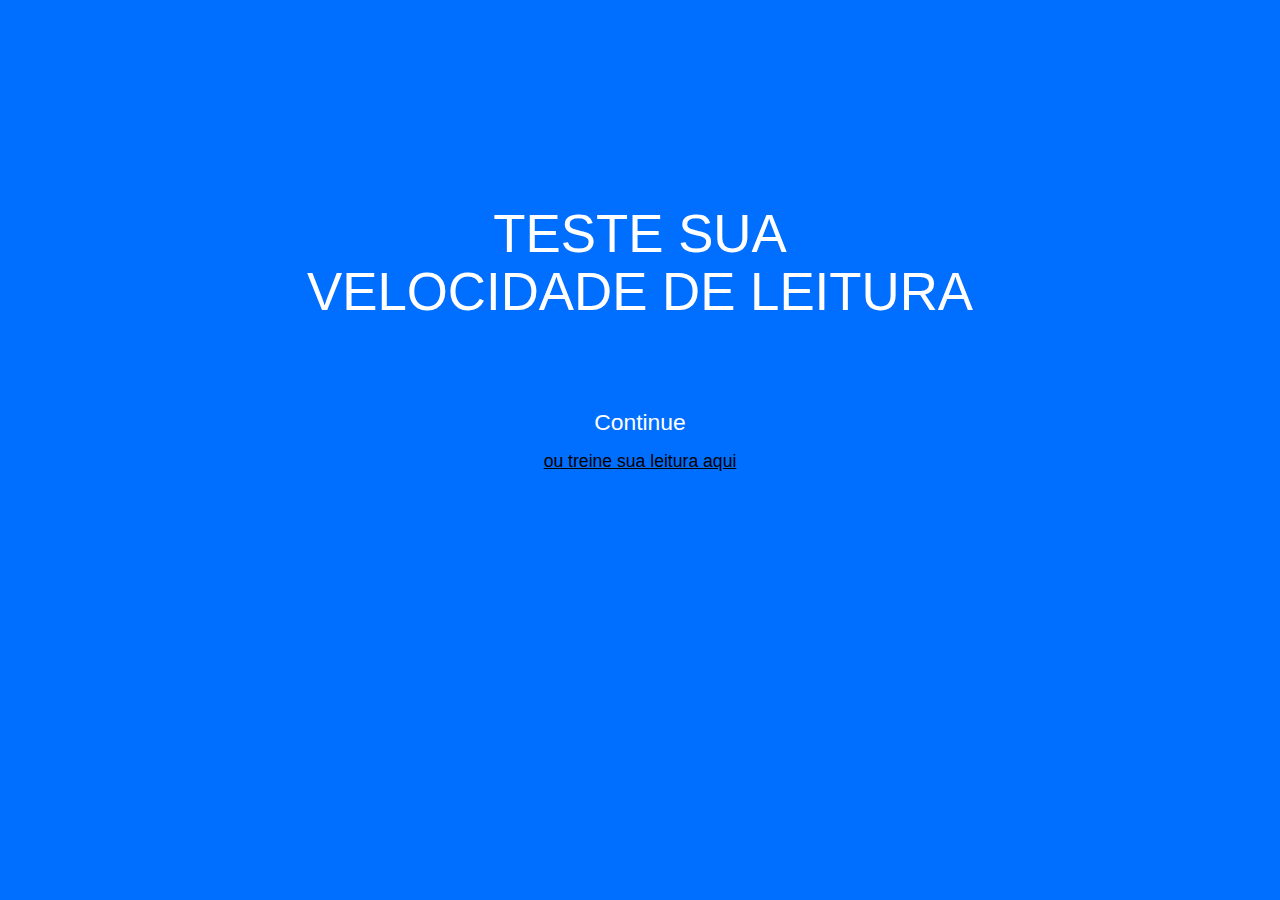
<file: index.html>
<!DOCTYPE html>
<html>

<head>
  <meta charset="utf-8" />
  <meta http-equiv="X-UA-Compatible" content="IE=edge">
  <title> Velocidade de Leitura</title>
  <meta name="viewport" content="width=device-width, initial-scale=1">
  <!--Bootstrap-->
  <!-- <link rel="stylesheet" type="text/css" href="https://stackpath.bootstrapcdn.com/bootstrap/4.1.1/css/bootstrap.min.css" /> -->
  <!--CSS-->
  <link rel="stylesheet" type="text/css" media="screen" href="velocidadedeleituradotcom.1.css" />
</head>

<body id="background">
  <div id="demo-top-bar">
    <h6 id="demo-bar-badge">
      <a href="index.html">Velocidade de Leitura</a>
    </h6>
  </div>
  <div id="tudo">

    <!--____ PARTE FRONT ____-->

    <div id="parteFront">
      <h1 id=textoFront onclick="botaoFront()">Teste sua<br>velocidade de leitura</h1>
      <button id="botaoFront" onclick="botaoFront()">Continue</button>
      <br>
      <a href='treino.html' style="color: black;">ou treine sua leitura aqui</a>
    </div>

    <!--____ PARTE UM ____-->
    <div id="parteUm">
      <p>Escolha um livro que você nunca leu. Apresentaremos um trecho desse livro.</p>
      <p>Logo após terminar, aperte terminei.</p>

      <!-- Botão para começar o teste-->
      <div>
        <button id="botaoComecar" onclick="botaoComecar()">Começar</button>
      </div>

      <!-- selecionar um de três livros-->
      <form class="form" style="overflow-y: auto;">
        <div class="inputGroup">
          <input id="livro1" name="livros" type="radio" value="1" />
          <label for="livro1">Yes Yes Yes Yes Yes Yes </label>
        </div>
        <div class="inputGroup">
          <input id="livro2" name="livros" type="radio" value="2" />
          <label for="livro2">Yes Yes Yes Yes Yes </label>
        </div>
        <div class="inputGroup">
          <input id="livro3" name="livros" type="radio" value="3" />
          <label for="livro3">Yes Yes Yes Yes </label>
        </div>
        <div class="inputGroup">
          <input id="livro4" name="livros" type="radio" value="4" />
          <label for="livro4">Yes Yes Yes </label>
        </div>
        <div class="inputGroup">
          <input id="livro5" name="livros" type="radio" value="5" />
          <label for="livro5">Yes Yes </label>
        </div>
        <div class="inputGroup">
          <input id="livro6" name="livros" type="radio" value="6" />
          <label for="livro6">Noooooooooooooooooooooooooooooooooooooooooooooooooooooooooooooooooo</label>
        </div>

      </form>

      <p>Após terminar vamos mostrar quantas palavras por minuto você leu</p>

    </div>
    <!--____ PARTE DOIS ____-->
    <div id="parteDois">
      <!-- estou fazendo o trecho 1 -->
      <div class="trechos" id="trechoUm">
        <p>
          Há cerca de dezesseis anos, desembarcava no Rio de Janeiro, vindo da Europa, o Sr. Camilo Seabra, goiano de
          nascimento, que ali fora estudar medicina e voltava agora com o diploma na algibeira e umas saudades no
          coração. Voltava depois de uma ausência de oito anos, tendo visto e admirado as principais coisas que um homem
          pode ver e admirar por lá, quando não lhe falta gosto nem meios. Ambas as coisas possuía, e se tivesse também,
          não digo muito, mas um pouco mais de juízo, houvera gozado melhor do que gozou, e com justiça poderia dizer
          que vivera.<br>
          Não abonava muito os seus sentimentos patrióticos o rosto com que entrou a barra da capital brasileira.
          Trazia-o fechado e merencório, como quem abafa em si alguma coisa que não é exatamente a bem-aventurança
          terrestre. Arrastou um olhar aborrecido pela cidade, que se ia desenrolando à proporção que o navio se dirigia
          ao ancoradouro. Quando veio a hora de desembarcar fê-lo com a mesma alegria com que o réu transpõe os umbrais
          do cárcere. O escaler afastou-se do navio em cujo mastro flutuava uma bandeira tricolor; Camilo murmurou
          consigo:<br>
          — Adeus, França!<br>
          Depois envolveu-se num magnífico silêncio e deixou-se levar para terra.
        </p>
      </div>

      <!-- estou fazendo o trecho 2 -->
      <div class="trechos" id="trechoDois">
        <p>
          Olhou para o despertador, que fazia tique-taque na cômoda. Pai do Céu! — pensou. Eram seis e meia e os
          ponteiros moviam-se em silêncio, até passava da meia hora, era quase um quarto para as sete. O despertador não
          teria tocado? Da cama, via-se que estava corretamente regulado para as quatro; claro que devia ter tocado.
          Sim, mas seria possível dormir sossegadamente no meio daquele barulho que trespassava os ouvidos? Bem, ele não
          tinha dormido sossegadamente; no entanto, aparentemente, se assim era, ainda devia ter sentido mais o barulho.
          Mas que faria agora? o próximo trem saía às sete; para o apanhar tinha de correr como um doido, as amostras
          ainda não estavam embrulhadas e ele próprio não se sentia particularmente fresco e ativo. E, mesmo que
          apanhasse o trem, não conseguiria evitar uma reprimenda do chefe, visto que o porteiro da firma havia de ter
          esperado o trem das cinco e há muito teria comunicado a sua ausência. O porteiro era um instrumento do patrão,
          invertebrado e idiota. Bem, suponhamos que dizia que estava doente? Mas isso seria muito desagradável e
          pareceria suspeito, porque, durante cinco anos de emprego, nunca tinha estado doente. O próprio patrão
          certamente iria lá a casa com o médico da Previdência, repreenderia os pais pela preguiça do filho e poria de
          parte todas as desculpas, recorrendo ao médico da Previdência, que, evidentemente, considerava toda a
          humanidade um bando de falsos doentes perfeitamente saudáveis. E enganaria assim tanto desta vez?
          Efetivamente, Gregório sentia-se bastante bem, à parte uma sonolência que era perfeitamente supérflua depois
          de um tão longo sono, e sentia-se mesmo esfomeado.
        </p>
      </div>

      <!-- estou fazendo o trecho 3 -->
      <div class="trechos" id="trechoTres">
        <p>A porta do quarto se abriu e eles saíram no corredor. Calçando as luvas Sousa Costa largou por despedida:<br>
          – Está frio.<br>
          Ela muito correta e simples:<br>
          – Estes fins de inverno são perigosos em São Paulo.<br>
          Lembrando mais uma coisa reteve a mão de adeus que o outro lhe estendia.<br>
          – E, senhor... sua esposa? está avisada?<br>
          – Não! A senhorita compreende... ela é mãe. Esta nossa educação brasileira... Além do mais com três meninas em
          casa!...<br>
          – Peço-lhe que avise sua esposa, senhor. Não posso compreender tantos mistérios. Se é para bem do rapaz.<br>
          – Mas senhorita...<br>
          – Desculpe insistir. É preciso avisá-la. Não me agradaria ser tomada por aventureira, sou séria. E tenho 35
          anos, senhor. Certamente não irei se sua esposa não souber o que vou fazer lá. Tenho a profissão que uma
          fraqueza me permitiu exercer, nada mais nada menos. É uma profissão.<br>
          Falava com a voz mais natural desse mundo, mesmo com certo orgulho que Sousa Costa percebeu sem compreender.
          Olhou pra ela admirado e, jurando não falar nada à mulher, prometeu.<br>
          Elza viu ele abrir a porta da pensão. Pâam... Entrou de novo no quartinho ainda agitado pela presença do
          estranho. Lhe deu um olhar de confiança. Tudo foi sossegando pouco a pouco. Penca de livros sobre a
          escrivaninha, um piano. O retrato de Wagner. O retrato de Bismarck.<br>



          Terça-feira o táxi parou no portão da Vila Laura. Elza apeou ajeitando o casaco, toda de pardo, enquanto o
          motorista botava as duas malas, as caixas e embrulhos no chão.<br>
          Era esperada. Já carregavam as malas pra dentro. Uns olhos de 12 anos em que uma gaforinha americana enroscava
          a galharia negro-azul apareceu na porta. E no silêncio pomposo do casão o xilofone tiniu:<br>
          – A governanta está aí! Mamãe! a governanta está aí!<br>
          – Já sei, menina! Não grite assim!<br>
          Elza discutia o preço da corrida.<br>
          – ...e com tantas malas, a senhora...<br>
          – É muito. Aqui estão cinco. Passe bem. Ah, a gorjeta...<br>
          Deitou quinhentos réis na mão do motorista. Atravessou as roseiras festivas do jardim.<br>
        </p>
      </div>

      <!-- estou fazendo o trecho 4 -->

      <div class="trechos" id="trechoQuatro">
        <p>
          Pastel
        </p>
      </div>

      <!-- estou fazendo o trecho 5 -->
      <div class="trechos" id="trechoCinco">
        <p>
          Chocolate
        </p>
      </div>

      <!-- estou fazendo o trecho 6 -->
      <div class="trechos" id="trechoSeis">
        <p>Grão de bico
        </p>
      </div>

      <!--Botão para terminar o teste-->
      <div>
        <button id="botaoTerminar" class="trechos" onclick="botaoTerminar()">Terminei</button>
      </div>
    </div>
    <!--____ PARTE TRÊS ____-->
    <div>
      <p id="segundos"></p>
      <p id="mediaDeLeitura"></p>
      <div id="iframe">
        <iframe style="width:120px;height:240px;" marginwidth="0" marginheight="0" scrolling="no" frameborder="0"
          src="https://ws-na.amazon-adsystem.com/widgets/q?ServiceVersion=20070822&OneJS=1&Operation=GetAdHtml&MarketPlace=BR&source=ac&ref=qf_sp_asin_til&ad_type=product_link&tracking_id=livrosdepnl-20&marketplace=amazon&region=BR&placement=B07QVHPSVZ&asins=B07QVHPSVZ&linkId=2d420a8f7aca04cdd86e41b42fac1184&show_border=false&link_opens_in_new_window=true&price_color=333333&title_color=0066c0&bg_color=ffffff">
        </iframe>
        <iframe scrolling="no" frameborder="0"
          src="https://ws-na.amazon-adsystem.com/widgets/q?ServiceVersion=20070822&OneJS=1&Operation=GetAdHtml&MarketPlace=BR&source=ac&ref=qf_sp_asin_til&ad_type=product_link&tracking_id=livrosdepnl-20&marketplace=amazon&region=BR&placement=8576572087&asins=8576572087&linkId=2df3645e9de8b7b87db3431ddb7802bf&show_border=false&link_opens_in_new_window=true&price_color=333333&title_color=0066c0&bg_color=ffffff">
        </iframe>
        <iframe scrolling="no" frameborder="0"
          src="https://ws-na.amazon-adsystem.com/widgets/q?ServiceVersion=20070822&OneJS=1&Operation=GetAdHtml&MarketPlace=BR&source=ac&ref=qf_sp_asin_til&ad_type=product_link&tracking_id=livrosdepnl-20&marketplace=amazon&region=BR&placement=B076V3CYVS&asins=B076V3CYVS&linkId=713d4bc5667c88a4e20a3b3a4d0e1b19&show_border=false&link_opens_in_new_window=true&price_color=333333&title_color=0066c0&bg_color=ffffff">
        </iframe>
        <iframe scrolling="no" frameborder="0"
          src="https://ws-na.amazon-adsystem.com/widgets/q?ServiceVersion=20070822&OneJS=1&Operation=GetAdHtml&MarketPlace=BR&source=ac&ref=qf_sp_asin_til&ad_type=product_link&tracking_id=livrosdepnl-20&marketplace=amazon&region=BR&placement=B075C71B85&asins=B075C71B85&linkId=8ba28e7a5332e7b5d09d947ff8a6d0a1&show_border=false&link_opens_in_new_window=true&price_color=333333&title_color=0066c0&bg_color=ffffff">
        </iframe>
        <iframe scrolling="no" frameborder="0"
          src="https://ws-na.amazon-adsystem.com/widgets/q?ServiceVersion=20070822&OneJS=1&Operation=GetAdHtml&MarketPlace=BR&source=ac&ref=qf_sp_asin_til&ad_type=product_link&tracking_id=livrosdepnl-20&marketplace=amazon&region=BR&placement=8539004119&asins=8539004119&linkId=3d447d42705222f4be09f7356a0427ab&show_border=false&link_opens_in_new_window=true&price_color=333333&title_color=0066c0&bg_color=ffffff">
        </iframe>
        <iframe scrolling="no" frameborder="0"
          src="https://ws-na.amazon-adsystem.com/widgets/q?ServiceVersion=20070822&OneJS=1&Operation=GetAdHtml&MarketPlace=BR&source=ac&ref=qf_sp_asin_til&ad_type=product_link&tracking_id=livrosdepnl-20&marketplace=amazon&region=BR&placement=8547000240&asins=8547000240&linkId=f136e9bf0e8f27b37a0d0473170f79ed&show_border=false&link_opens_in_new_window=true&price_color=333333&title_color=0066c0&bg_color=ffffff">
        </iframe>
        <iframe scrolling="no" frameborder="0"
        src="https://ws-na.amazon-adsystem.com/widgets/q?ServiceVersion=20070822&OneJS=1&Operation=GetAdHtml&MarketPlace=BR&source=ac&ref=qf_sp_asin_til&ad_type=product_link&tracking_id=livrosdepnl-20&marketplace=amazon&region=BR&placement=B0186FEYKW&asins=B0186FEYKW&linkId=303d47b6b8f11fe3acaacfe0e6ebbe47&show_border=false&link_opens_in_new_window=true&price_color=333333&title_color=0066c0&bg_color=ffffff">
        </iframe>
        <!-- <iframe scrolling="no" frameborder="0" src="https://ws-na.amazon-adsystem.com/widgets/q?ServiceVersion=20070822&OneJS=1&Operation=GetAdHtml&MarketPlace=BR&source=ac&ref=qf_sp_asin_til&ad_type=product_link&tracking_id=livrosdepnl-20&marketplace=amazon&region=BR&placement=853900383X&asins=853900383X&linkId=bac24c4e645051661230d8587a5e6021&show_border=false&link_opens_in_new_window=true&price_color=333333&title_color=0066c0&bg_color=ffffff">
    </iframe>
    <iframe id="iframe" src="//ws-na.amazon-adsystem.com/widgets/q?ServiceVersion=20070822&OneJS=1&Operation=GetAdHtml&MarketPlace=BR&source=ac&ref=qf_sp_asin_til&ad_type=product_link&tracking_id=livrosdepnl-20&marketplace=amazon&region=BR&placement=8539005352&asins=8539005352&linkId=dd92db7184fe47ffcc7a1de26bbf4b75&show_border=false&link_opens_in_new_window=true&price_color=333333&title_color=0066c0&bg_color=ffffff">
    </iframe>
    <iframe src="//ws-na.amazon-adsystem.com/widgets/q?ServiceVersion=20070822&OneJS=1&Operation=GetAdHtml&MarketPlace=BR&source=ac&ref=qf_sp_asin_til&ad_type=product_link&tracking_id=livrosdepnl-20&marketplace=amazon&region=BR&placement=8546500452&asins=8546500452&linkId=4f12a24ecab6d6a719d2253f3cdb1214&show_border=false&link_opens_in_new_window=true&price_color=333333&title_color=0066c0&bg_color=ffffff">
    </iframe> -->
      </div>
    </div>
  </div>
  <script src="velocidadedeleituradotcom.1.js"></script>
</body>

</html>
</file>
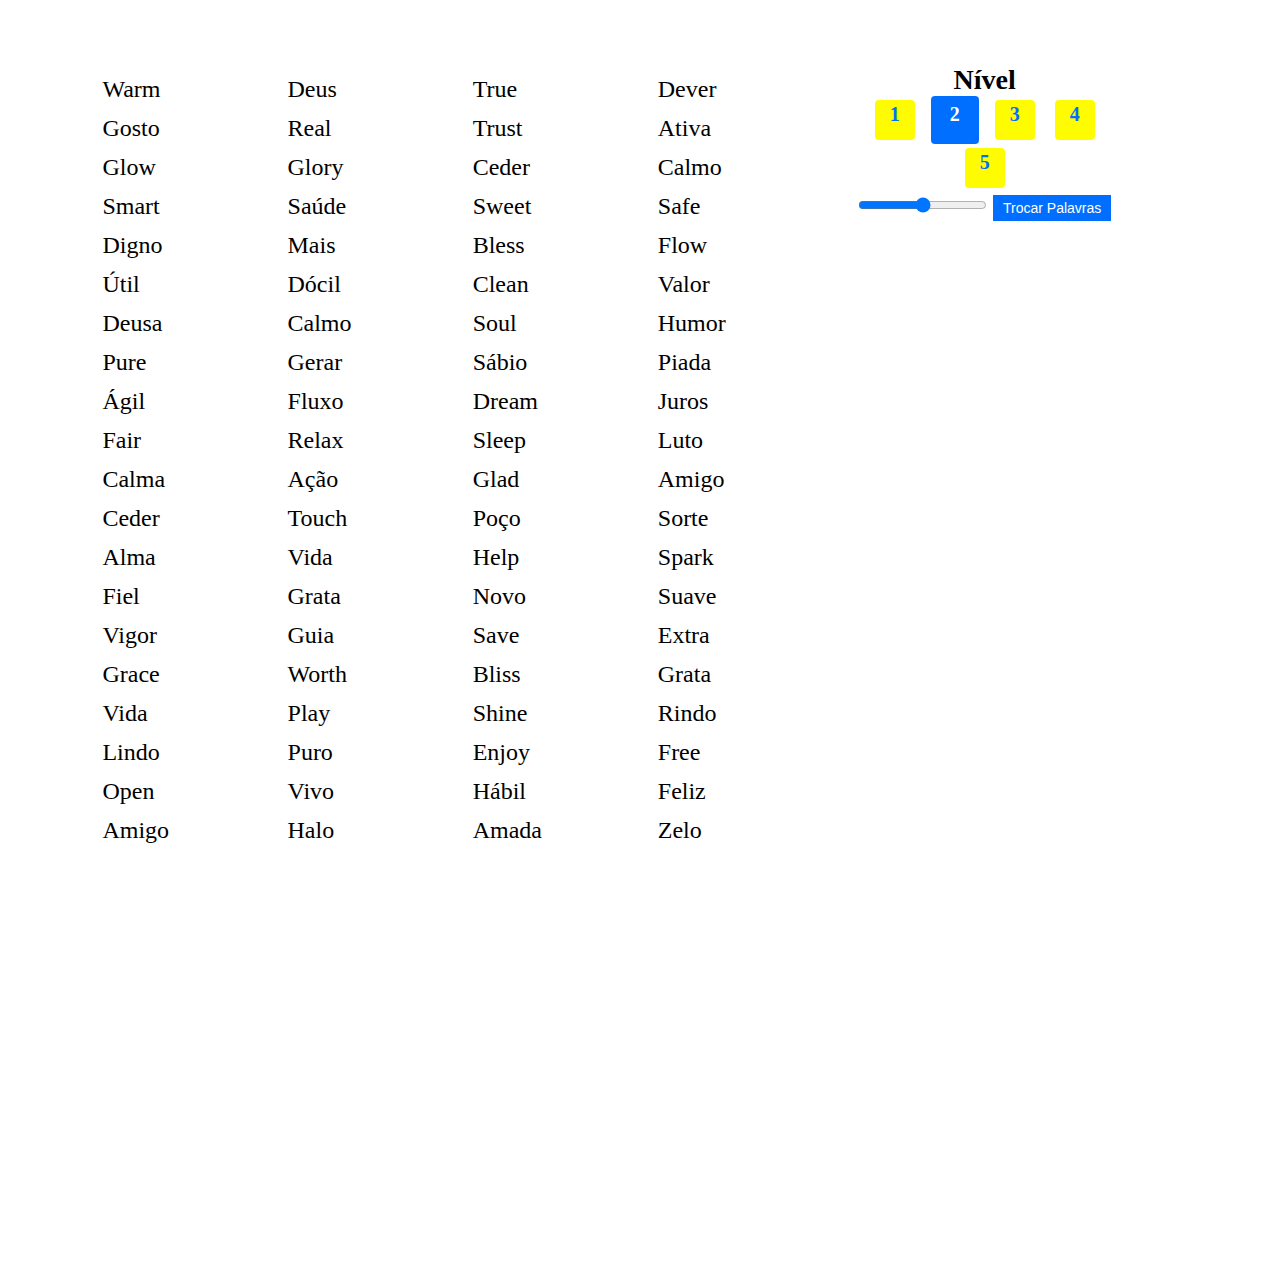
<file: treino.html>
<!DOCTYPE html>
<html lang="en">
<head>
    <meta charset="UTF-8">
    <meta name="viewport" content="width=device-width, initial-scale=1.0">
    <link rel="stylesheet" href="treino.css">
    <title>Treino</title>
</head>
<body>
    <div class="container">
        <div class="col-md-12"></div>
        <div class="op1"></div>
        <div class="op2"></div>
        <div class="op3"></div>
        <div class="op4"></div>
        <div class="menu">
            <h3>Nível</h3>
                <input type="radio"  name="letras" id="radio23" value="listaSeparada2e3">
                <label class="label" for="radio23"><span>1</span></label>
                <input type="radio"  name="letras" id="radio45" value="listaSeparada4e5" checked>
                <label class="label" for="radio45"><span>2</span></label>
                <input type="radio"  name="letras" id="radio67" value="listaSeparada6e7">
                <label class="label" for="radio67"><span>3</span></label>
                <input type="radio"  name="letras" id="radio89" value="listaSeparada8e9">
                <label class="label" for="radio89"><span>4</span></label>
                <input type="radio"  name="letras" id="radio10" value="listaSeparada10eMais">
                <label class="label" for="radio10"><span>5</span></label>
              <br>  
              <input type="range" name="metronomo" id="metronomo">
            <button id="botaoDeMudanca" onclick="gerarPalavras()">
                Trocar Palavras
            </button>
        </div>
    </div>
    
</body>
<script src="treino.js"></script>
</html>
</file>
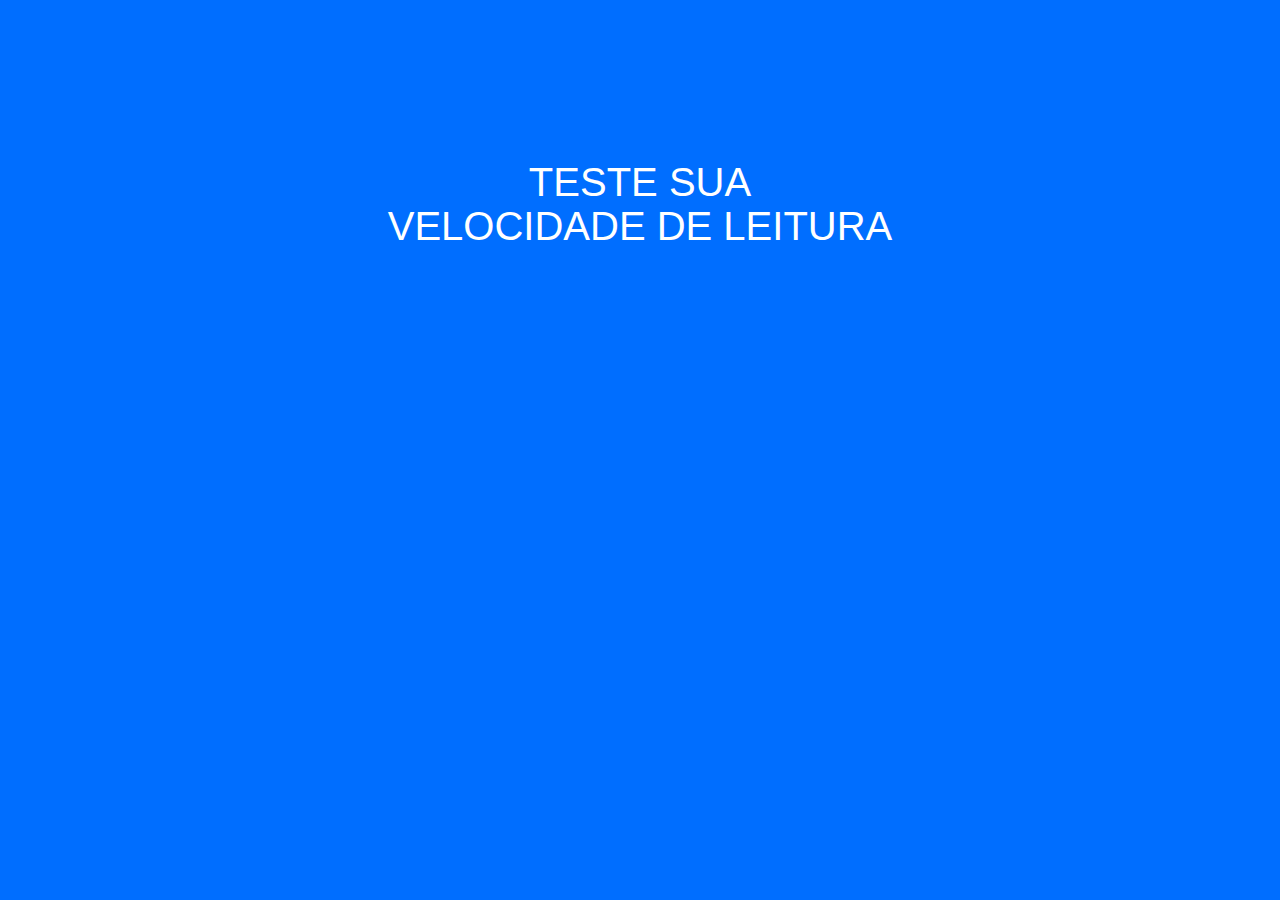
<file: velocidadedeleituradotcom.1.html>
<!DOCTYPE html>
<html>

<head>
  <meta charset="utf-8" />
  <meta http-equiv="X-UA-Compatible" content="IE=edge">
  <title>Velocidade de Leitura</title>
  <meta name="viewport" content="width=device-width, initial-scale=1">
  <!--Bootstrap-->
  <link rel="stylesheet" type="text/css" href="https://stackpath.bootstrapcdn.com/bootstrap/4.1.1/css/bootstrap.min.css" />
  <!--jQuery-->
  <script src="http://code.jquery.com/jquery-2.2.4.min.js" integrity="sha256-BbhdlvQf/xTY9gja0Dq3HiwQF8LaCRTXxZKRutelT44="
    crossorigin="anonymous"></script>
  <!--CSS-->
  <link rel="stylesheet" type="text/css" media="screen" href="velocidadedeleituradotcom.1.css" />
  <!-- <link rel="stylesheet" type="text/css" href="css.css" /> -->
</head>

<body id="background">
  <!--Colocarei navbar aqui-->

  <!-- <div class="container-fluid">
    <nav class="navbar navbar-expand-lg navbar-light bg-light">

      <a class="navbar-brand" href="#">Navbar</a>
      <button class="navbar-toggler" type="button" data-toggle="collapse" data-target="#navbarNav" aria-controls="navbarNav" aria-expanded="false"
        aria-label="Toggle navigation">
        <span class="navbar-toggler-icon"></span>
      </button>
      <div class="collapse navbar-collapse" id="navbarNav">
        <ul class="navbar-nav">
          <li class="nav-item active">
            <a class="nav-link" href="#">Home
              <span class="sr-only">(current)</span>
            </a>
          </li>
          <li class="nav-item">
            <a class="nav-link" href="#">Features</a>
          </li>
          <li class="nav-item">
            <a class="nav-link" href="#">Pricing</a>
          </li>
          <li class="nav-item">
            <a class="nav-link disabled" href="#">Disabled</a>
          </li>
        </ul>
      </div>
    </div>
    </nav> -->

  <!--jumbotron-->

  <!-- <div class="container">
    <div class="jumbotron">
      <h1>Teste sua velocidade de leitura</h1>
      <h3>Vai lá campeão</h3>
    </div>
  </div> -->


  <div class="container" id="tudo">

      <!--____ PARTE FRONT ____-->

    <div id="parteFront">
      <h1 onclick="botaoFront()">Teste sua<br>velocidade de leitura</h1>
    </div>

      <!--____ PARTE UM ____-->
    <div id="parteUm">
      <p>Escolha um livro que você nunca leu. Apresentaremos um trecho desse livro.</p>
      <p>Logo após terminar, aperte terminei.</p>

      <!-- selecionar um de três livros-->
      <form id="form">
        <fieldset>
          <legend>!!!</legend>
          <div>
            <input type="radio" id="livro1" name="livros" value="1" checked>
            <label for="contactChoice1">Histórias da Meia-noite - Machado de Assis</label>
          </div>
          <div>
            <input type="radio" id="livro2" name="livros" value="2">
            <label for="contactChoice2">A Metamorfose - Franz Kafka</label>
          </div>
          <div>
            <input type="radio" id="livro3" name="livros" value="3">
            <label for="contactChoice3">Amar, Verbo Intransitivo - Mario de Andrade</label>
          </div>
        </fieldset>
      </form>

      <!-- selecionar outros livros -->

      <!-- Botão para começar o teste-->
      <div>
        <button id="botaoComecar" onclick="botaoComecar()">Começar</button>
      </div>
    </div>
<!--____ PARTE DOIS ____-->
    <div id="parteDois">
    <!-- estou fazendo o trecho 1 -->
    <div class="trechos" id="trechoUm">
      <p>
          Há cerca de dezesseis anos, desembarcava no Rio de Janeiro, vindo da Europa, o Sr. Camilo Seabra, goiano de nascimento, que ali fora estudar medicina e voltava agora com o diploma na algibeira e umas saudades no coração. Voltava depois de uma ausência de oito anos, tendo visto e admirado as principais coisas que um homem pode ver e admirar por lá, quando não lhe falta gosto nem meios. Ambas as coisas possuía, e se tivesse também, não digo muito, mas um pouco mais de juízo, houvera gozado melhor do que gozou, e com justiça poderia dizer que vivera.<br>
          Não abonava muito os seus sentimentos patrióticos o rosto com que entrou a barra da capital brasileira. Trazia-o fechado e merencório, como quem abafa em si alguma coisa que não é exatamente a bem-aventurança terrestre. Arrastou um olhar aborrecido pela cidade, que se ia desenrolando à proporção que o navio se dirigia ao ancoradouro. Quando veio a hora de desembarcar fê-lo com a mesma alegria com que o réu transpõe os umbrais do cárcere. O escaler afastou-se do navio em cujo mastro flutuava uma bandeira tricolor; Camilo murmurou consigo:<br>
          — Adeus, França!<br>
          Depois envolveu-se num magnífico silêncio e deixou-se levar para terra.
      </p>
    </div>

    <!-- estou fazendo o trecho 2 -->
    <div class="trechos" id="trechoDois">
      <p>
          Olhou para o despertador, que fazia tique-taque na cômoda. Pai do Céu! — pensou. Eram seis e meia e os ponteiros moviam-se em silêncio, até passava da meia hora, era quase um quarto para as sete. O despertador não teria tocado? Da cama, via-se que estava corretamente regulado para as quatro; claro que devia ter tocado. Sim, mas seria possível dormir sossegadamente no meio daquele barulho que trespassava os ouvidos? Bem, ele não tinha dormido sossegadamente; no entanto, aparentemente, se assim era, ainda devia ter sentido mais o barulho. Mas que faria agora? o próximo trem saía às sete; para o apanhar tinha de correr como um doido, as amostras ainda não estavam embrulhadas e ele próprio não se sentia particularmente fresco e ativo. E, mesmo que apanhasse o trem, não conseguiria evitar uma reprimenda do chefe, visto que o porteiro da firma havia de ter esperado o trem das cinco e há muito teria comunicado a sua ausência. O porteiro era um instrumento do patrão, invertebrado e idiota. Bem, suponhamos que dizia que estava doente? Mas isso seria muito desagradável e pareceria suspeito, porque, durante cinco anos de emprego, nunca tinha estado doente. O próprio patrão certamente iria lá a casa com o médico da Previdência, repreenderia os pais pela preguiça do filho e poria de parte todas as desculpas, recorrendo ao médico da Previdência, que, evidentemente, considerava toda a humanidade um bando de falsos doentes perfeitamente saudáveis. E enganaria assim tanto desta vez? Efetivamente, Gregório sentia-se bastante bem, à parte uma sonolência que era perfeitamente supérflua depois de um tão longo sono, e sentia-se mesmo esfomeado.
      </p>
    </div>

    <!-- estou fazendo o trecho 3 -->
    <div class="trechos" id="trechoTres">
      <p>A porta do quarto se abriu e eles saíram no corredor. Calçando as luvas Sousa Costa largou por despedida:<br>
        – Está frio.<br>
        Ela muito correta e simples:<br>
        – Estes fins de inverno são perigosos em São Paulo.<br>
        Lembrando mais uma coisa reteve a mão de adeus que o outro lhe estendia.<br>
        – E, senhor... sua esposa? está avisada?<br>
        – Não! A senhorita compreende... ela é mãe. Esta nossa educação brasileira... Além do mais com três meninas em casa!...<br>
        – Peço-lhe que avise sua esposa, senhor. Não posso compreender tantos mistérios. Se é para bem do rapaz.<br>
        – Mas senhorita...<br>
        – Desculpe insistir. É preciso avisá-la. Não me agradaria ser tomada por aventureira, sou séria. E tenho 35 anos, senhor. Certamente não irei se sua esposa não souber o que vou fazer lá. Tenho a profissão que uma fraqueza me permitiu exercer, nada mais nada menos. É uma profissão.<br>
        Falava com a voz mais natural desse mundo, mesmo com certo orgulho que Sousa Costa percebeu sem compreender. Olhou pra ela admirado e, jurando não falar nada à mulher, prometeu.<br>
        Elza viu ele abrir a porta da pensão. Pâam... Entrou de novo no quartinho ainda agitado pela presença do estranho. Lhe deu um olhar de confiança. Tudo foi sossegando pouco a pouco. Penca de livros sobre a escrivaninha, um piano. O retrato de Wagner. O retrato de Bismarck.<br>
        
        
        
        Terça-feira o táxi parou no portão da Vila Laura. Elza apeou ajeitando o casaco, toda de pardo, enquanto o motorista botava as duas malas, as caixas e embrulhos no chão.<br>
        Era esperada. Já carregavam as malas pra dentro. Uns olhos de 12 anos em que uma gaforinha americana enroscava a galharia negro-azul apareceu na porta. E no silêncio pomposo do casão o xilofone tiniu:<br>
        – A governanta está aí! Mamãe! a governanta está aí!<br>
        – Já sei, menina! Não grite assim!<br>
        Elza discutia o preço da corrida.<br>
        – ...e com tantas malas, a senhora...<br>
        – É muito. Aqui estão cinco. Passe bem. Ah, a gorjeta...<br>
        Deitou quinhentos réis na mão do motorista. Atravessou as roseiras festivas do jardim.<br>
      </p>
    </div>

    <!--Botão para terminar o teste-->
    <div>
      <button id="botaoTerminar" class="trechos" onclick="botaoTerminar()">Terminei</button>
    </div>
  </div>
<!--____ PARTE TRÊS ____-->
  <div>
    <p id="segundos"></p>
    <p id="mediaDeLeitura"></p>
  </div>
</div>
  <script src="velocidadedeleituradotcom.1.js"></script>
</body>

</html>
</file>
<file: velocidadedeleituradotcom.1.css>
body {
  /* background-color: #9900ad; */
  background-color: #006eff;
  font-family: sans-serif;
  text-align: center;
  font-size: 1.1em;
}

#background {
  transition: background 1s;
}

h1 {
  color: white;
}

#tudo {
  margin: 14% 20px 0;
}

h1 {
	margin: 3.5em 0 1em 0;
	font-weight: normal;
	text-transform: uppercase;
	line-height: 1.1;
	padding: 20px 0;
}

/* label {
  margin-right: 15px;
} */

input {
  -webkit-appearance: none;
  -moz-appearance: none;
  appearance: none;

  border-radius: 50%;
  width: 16px;
  height: 16px;

  border: 2px solid #999;
  transition: 0.2s all linear;
  outline: none;
  margin-right: 5px;

  position: relative;
  top: 4px;
}

input:checked {
  /* border: 6px solid #7b008b; */
  border: 6px solid #006eff;

}

button,
legend {
  color: white;
  /* background-color: #7b008b; */
  background-color: #006eff;
  padding: 5px 10px;
  border-radius: 0;
  border: 0;
  font-size: 14px;
  max-width: 600px;
}

button {
  margin: 10px 0;
    
}

button:hover,
button:focus {
  color: rgb(255, 255, 255);
}

button:active {
  background-color: white;
  color: black;
  outline: none;
}

.trechos {
  display: none;
  position: static;
  opacity: 1;
  transition: opacity 1s linear;
  text-align: justify;
}

/* #form {
  text-align: left;
  max-width: 600px;
} */

#parteUm {
  display: none;
}

#segundos {
  font-size: 1.1em;
}

#mediaDeLeitura {
  font-size: 2em;
  padding-bottom: 10%;
}

#iframe {
  display: none;
  float: left;
}

@media (min-width: 660px) {
  #tudo {
    max-width: 700px;
    margin: 10% auto 0;
    }
  #textoFront {
    font-size: 3em;
  }
}

@media (min-width: 900px) {
  #tudo {
    max-width: 800px;
    margin: 8% auto;
    }
}

#botaoFront {
  background: transparent;
  color: white;
  font-size: 1.3em;
}

#botaoFront:hover,
#botaoFront:focus,
#textoFront:hover,
#textoFront:focus {
  color: #d5d5ef;
}

iframe {
  width:120px;
  height:240px;
  margin: 0 0;
}

#demo-top-bar {
  display: none;
  /* background: rgb(255, 255, 255); */
  position: relative;
  width: 100% !important;
  z-index: 6000;
  padding: 20px 0 0;
  font-weight: bold;
}

a, h6 {
  color: #006eff;
}


.inputGroup {
  background-color: #fff;
  display: block;
  margin: 10px 0;
  position: relative;
}
.inputGroup label {
  padding: 12px 30px;
  /* width: 100%; */
  display: block;
  text-align: left;
  color: #3C454C;
  cursor: pointer;
  position: relative;
  z-index: 2;
  -webkit-transition: color 200ms ease-in;
  transition: color 200ms ease-in;
  overflow: hidden;
  text-overflow: clip;
}

.inputGroup label:before {
  width: 10px;
  height: 10px;
  border-radius: 50%;
  content: '';
  background-color: #006eff;
  position: absolute;
  left: 50%;
  top: 50%;
  -webkit-transform: translate(-50%, -50%) scale3d(1, 1, 1);
          transform: translate(-50%, -50%) scale3d(1, 1, 1);
  -webkit-transition: all 300ms cubic-bezier(0.4, 0, 0.2, 1);
  transition: all 300ms cubic-bezier(0.4, 0, 0.2, 1);
  opacity: 0;
  z-index: -1;
}
.inputGroup label:after {
  width: 32px;
  height: 32px;
  content: '';
  border: 2px solid #D1D7DC;
  background-color: #fff;
  background-image: url("data:image/svg+xml,%3Csvg width='32' height='32' viewBox='0 0 32 32' xmlns='http://www.w3.org/2000/svg'%3E%3Cpath d='M5.414 11L4 12.414l5.414 5.414L20.828 6.414 19.414 5l-10 10z' fill='%23fff' fill-rule='nonzero'/%3E%3C/svg%3E ");
  background-repeat: no-repeat;
  background-position: 2px 3px;
  border-radius: 50%;
  z-index: 2;
  position: absolute;
  right: 30px;
  top: 50%;
  -webkit-transform: translateY(-50%);
          transform: translateY(-50%);
  cursor: pointer;
  -webkit-transition: all 200ms ease-in;
  transition: all 200ms ease-in;
}
.inputGroup input:checked ~ label {
  color: #fff;
}
.inputGroup input:checked ~ label:before {
  -webkit-transform: translate(-50%, -50%) scale3d(56, 56, 1);
          transform: translate(-50%, -50%) scale3d(56, 56, 1);
  opacity: 1;
}
.inputGroup input:checked ~ label:after {
  /* background-color: #2bff00;
  border-color: #54E0C7; */
  background-color: transparent;
  border-color: #fff;
  
}
.inputGroup input {
  width: 32px;
  height: 32px;
  -webkit-box-ordinal-group: 2;
          order: 1;
  z-index: 2;
  position: absolute;
  right: 30px;
  top: 50%;
  -webkit-transform: translateY(-50%);
          transform: translateY(-50%);
  cursor: pointer;
  visibility: hidden;
}

.form {
  padding: 0 16px;
  max-width: 550px;
  max-height: 20em;
  margin: 5px auto;
  font-size: 18px;
  font-weight: 600;
  line-height: 36px;
}
</file>
<file: treino.css>
html{
    background-color: rgb(255, 255, 255);
}

*,*::before,*::after{
    padding: 0;
    margin: 0;
    box-sizing: inherit;
}

br{
    margin: 100px;
}

div.container {
    height: 80%;
    width: 80%;
    display: flex;
    margin: 0 12% 0 auto;
    font-size: 24px;

}

div.container p {
    margin: 0.5em;
}

div.op1 {
    width: 8em;
    display: inline-block;
    /* font-size: 3vw; */
    padding: 5vw 0vw 5vw 0vw;
}

div.op2 {
    width: 8em;
    display: inline-block;
    margin-right: 0vw;
    /* font-size: 3vw; */
    padding: 5vw 0vw 5vw 0vw;
}

div.op3 {
    width: 8em;
    display: inline-block;
    margin-right: 0vw;
    /* font-size: 3vw; */
    padding: 5vw 0vw 5vw 0vw;
}

div.op4 {
    width: 8em;
    display: inline-block;
    margin-right: 0vw;
    /* font-size: 3vw; */
    padding: 5vw 0vw 5vw 0vw;
}

div.menu {
    /* background-color: #fffb00; */
    float: right;
    padding: 5vw 0vw 5vw 0vw;
    position: relative;
    display: block;
    text-align: center;
    margin: 0 auto;
    height: 30%;
}

div.menu button{
    }

input[type='radio']{
    appearance: none;
}

label{
    height: 40px;
    width: 40px;
    border: 0px solid #aaaaaa00;
    background-color: #fffb00;
    position: relative;
    margin: 4px;
    border-radius: 4px;
    display: inline-block;
    cursor: pointer;

}

label>span{
    font-size: 20px;
    /* position: absolute; */
    /* top: 50%;
    left: 50%;
    transform: translate(-50%, -80%); */
    font-weight: 600;
    color: #006eff;
    align-items: center;
}

input[type='radio']:checked + label{
    background-color: #006eff;
    border: 4px solid #006eff;
    margin: 0;
}

input[type='radio']:checked + label>span{
    background-color: #006eff;
    color: white;

}
body{
    height: 100vw;
    width: 100vw;
    display: flex;
}

button{
    color: white;
  /* background-color: #7b008b; */
    background-color: #006eff;
    padding: 5px 10px;
    border-radius: 0;
    border: 0;
    font-size: 14px;
    max-width: 600px;
}
</file>
